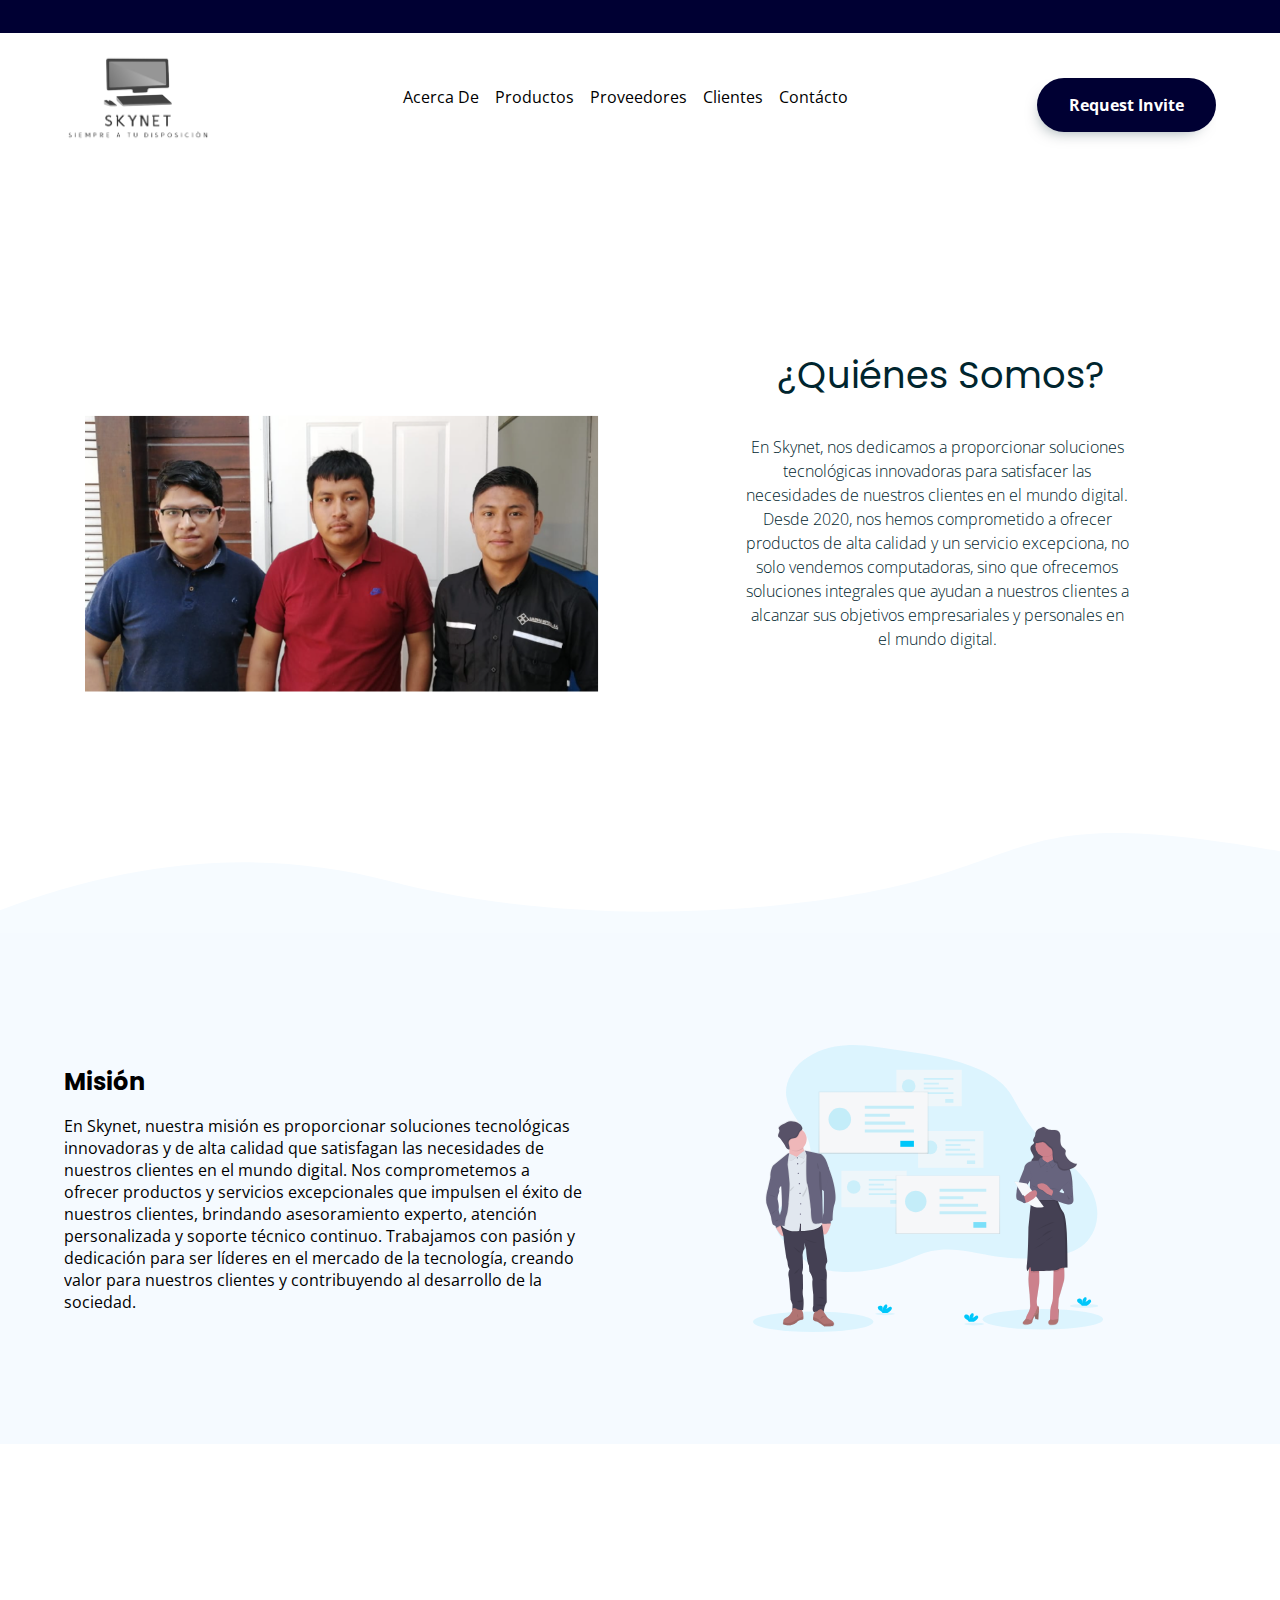
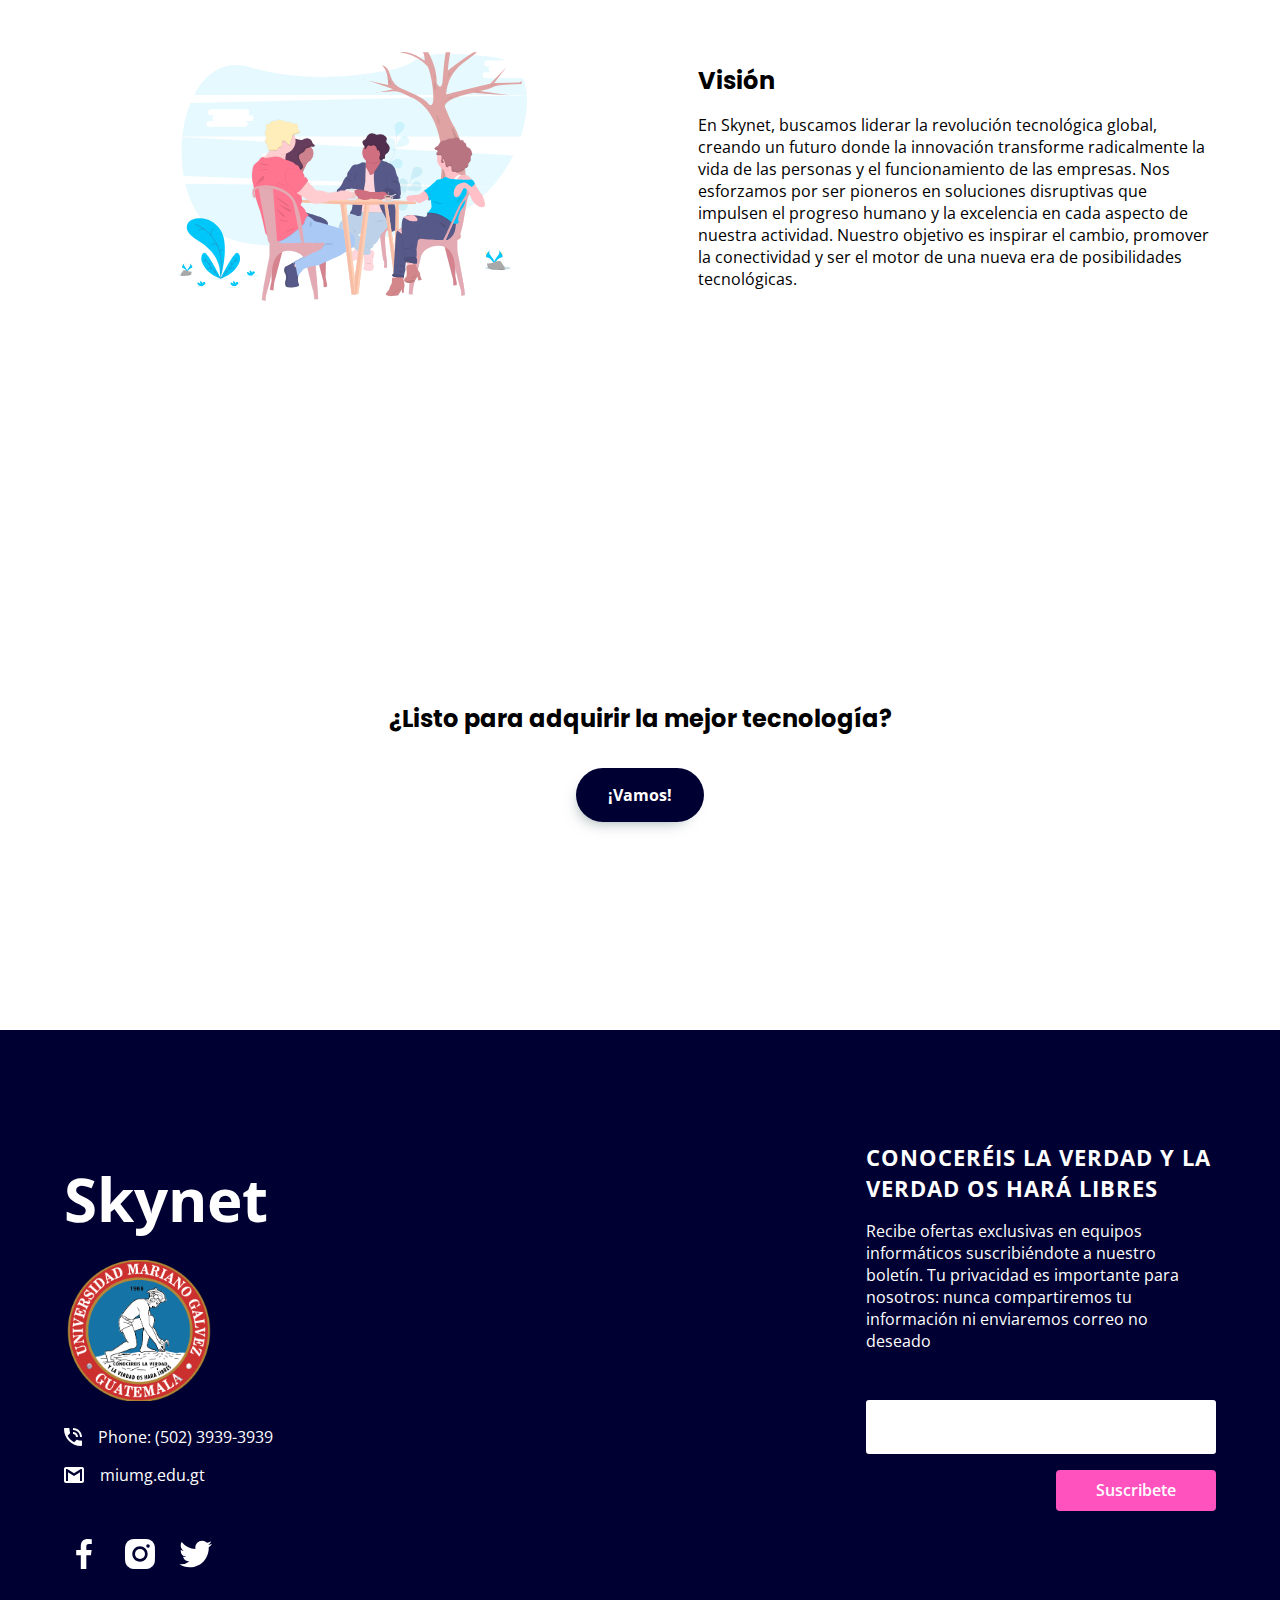
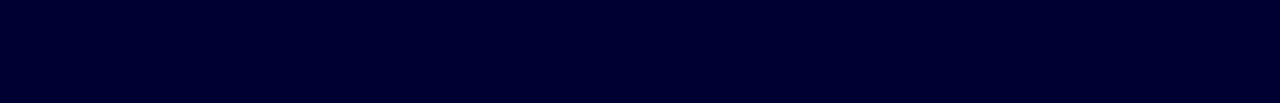
<file: PryWeb_ISC/PryWebVentaComputadoras/index.html>
<!DOCTYPE html>
<html lang="es">

<head>
  <meta charset="UTF-8">
  <meta name="viewport" content="width=device-width, initial-scale=1.0">
  <link rel="icon" type="image/png" sizes="32x32" href="./images/favicon-32x32.png">
  <title>Skynet</title>
  <link rel="stylesheet" href="css/styles.css">
</head>

<body>
  <div class="marquee-container">
    <div class="marquee-content">Fernando Diaz - 0900-24-25590 | Santiago Tahual - 0900-23-13350 | Arturo Chub -
      0900-23-10324 </div>
  </div>
  <header class="hero">
    <nav class="nav container">

      <figure class="nav__logo">
        <img class="logo__size" src="./images/logo.png" class="nav__img">
      </figure>

      <div class="nav__links" id="menu">
        <a href="#" class="nav__link">Acerca De</a>
        <a href="./pages/productos.html" class="nav__link">Productos</a>
        <a href="./pages/proveedores.html" class="nav__link">Proveedores</a>
        <a href="./pages/clientes.html" class="nav__link">Clientes</a>
        <a href="./pages/contacto.html" class="nav__link">Contácto</a>
      </div>

      <a href="#menu" class="nav__menu">
        <img src="./images/icon-hamburger.svg" class="nav__icon">
      </a>

      <a href="#" class="cta cta--nav">Request Invite</a>
    </nav>

    <section class="hero__main container">
      <div class="hero__texts">
        <h1 class="hero__title">¿Quiénes Somos?</h1>
        <p class="hero__paragraph">En Skynet, nos dedicamos a proporcionar soluciones
          tecnológicas innovadoras para satisfacer las necesidades de nuestros clientes en el mundo digital.
          Desde 2020, nos hemos comprometido a ofrecer productos de alta calidad y un servicio excepciona,
          no solo vendemos computadoras, sino que ofrecemos soluciones integrales que ayudan
          a nuestros clientes a alcanzar sus objetivos empresariales y personales en el mundo digital. </p>

      </div>

      <figure class="hero__picture">
        <img src="images/grupo.png" class="hero__img">
      </figure>


    </section>

    <div class="wave wave--bottom"></div>
  </header>

  <main class="main">
    <section class="section">
      <div class="section__container container">

        <figure class="section__picture">
          <img src="images/illustration-grow-together.svg" class="section__img">
        </figure>

        <div class="section__texts">
          <h2 class="subtitle">Misión</h2>
          <p class="section__paragraph">En Skynet, nuestra misión es proporcionar soluciones
            tecnológicas innovadoras y de alta calidad que satisfagan las necesidades de nuestros clientes en el mundo
            digital. Nos comprometemos a ofrecer productos y servicios excepcionales que impulsen el éxito de nuestros
            clientes, brindando asesoramiento experto, atención personalizada y soporte técnico continuo. Trabajamos con
            pasión y dedicación para ser líderes en el mercado de la tecnología, creando valor para nuestros clientes y
            contribuyendo al desarrollo de la sociedad. </p>
        </div>
      </div>
    </section>

    <section class="section section--white">
      <div class="section__container section__container--inverse container">

        <figure class="section__picture">
          <img src="images/illustration-flowing-conversation.svg" class="section__img">
        </figure>

        <div class="section__texts">
          <h2 class="subtitle"> Visión</h2>
          <p class="section__paragraph">

            En Skynet, buscamos liderar la revolución tecnológica global, creando un futuro donde la innovación
            transforme radicalmente la vida de las personas y el funcionamiento de las empresas. Nos esforzamos por ser
            pioneros en soluciones disruptivas que impulsen el progreso humano y la excelencia en cada aspecto de
            nuestra actividad. Nuestro objetivo es inspirar el cambio, promover la conectividad y ser el motor de una
            nueva era de posibilidades tecnológicas.

          </p>
        </div>
      </div>
    </section>

    <section class="question">
      <div class="question__texts container">
        <h2 class="subtitle"> ¿Listo para adquirir la mejor tecnología?</h2>
        <a href="./pages/productos.html" class="cta"> ¡Vamos!</a>
      </div>

    </section>
  </main>

  <footer class="footer">
    <div class="footer__container container">
      <section class="footer__newsletter">
        <h2 class="footer__title">Conoceréis la verdad y la verdad os hará libres </h2>
        <p class="footer__paragraph footer__paragraph--newsletter">Recibe ofertas exclusivas en equipos informáticos
          suscribiéndote a nuestro boletín. Tu privacidad es importante para nosotros: nunca compartiremos tu
          información ni enviaremos correo no deseado</p>

        <form class="footer__form">

          <input type="email" class="footer__input">
          <input type="submit" value="Suscribete" class="footer__cta">
        </form>
      </section>

      <section class="footer__content">
        <h1 style="color: white; font-weight: bold; font-size: 60px;">Skynet</h1>
        <img style="width: 150px; margin: 20px 0;" src="./images/umglogo.png" alt="">

        <div class="footer__contact">
          <img src="images/icon-phone.svg" class="footer__img">
        </div>

        <div class="footer__contact footer__contact--email">
          <img src="images/icon-email.svg" class="footer__img">
        </div>

        <div class="footer__social">
          <a href="https://www.facebook.com/u.marianogalvez/?locale=es_LA" class="footer__link">
            <img src="images/fb.svg" class="footer__icon">
          </a>
          <a href="https://www.instagram.com/marianogalvez/?hl=es" class="footer__link">
            <img src="images/instagram.svg" class="footer__icon">
          </a>
          <a href="https://x.com/marianogalvez?lang=es" class="footer__link">
            <img src="images/twitter.svg" class="footer__icon">
          </a>
        </div>

      </section>
    </div>
  </footer>
  <!-- 

 
  
 
  example@huddle.com

 -->


</body>

</html>
</file>
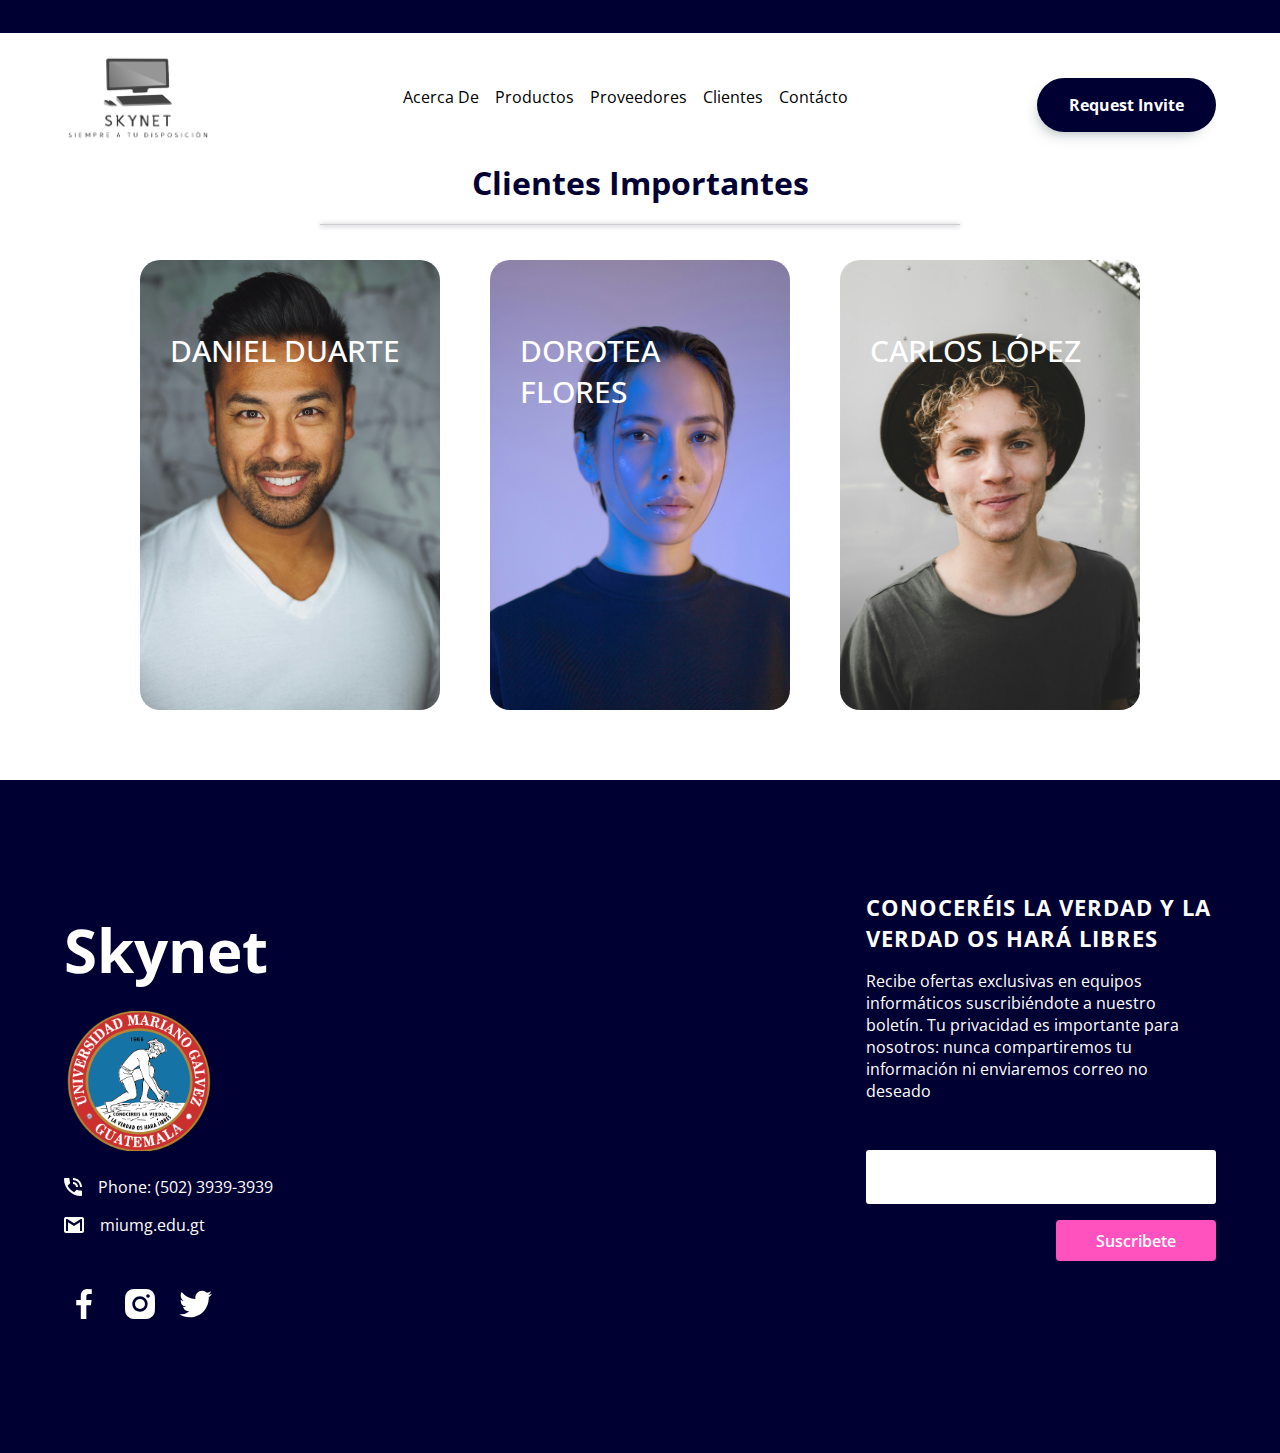
<file: PryWeb_ISC/PryWebVentaComputadoras/pages/clientes.html>
<!DOCTYPE html>
<html lang="en">

<head>
    <meta charset="UTF-8">
    <meta name="viewport" content="width=device-width, initial-scale=1.0">
    <link rel="icon" type="image/png" sizes="32x32" href="./images/favicon-32x32.png">
    <title>Skynet</title>
    <link rel="stylesheet" href="../css/styles.css">

</head>

<body>
    <div class="marquee-container">
        <div class="marquee-content">Fernando Diaz - 0900-24-25590 | Santiago Tahual - 0900-23-13350 | Arturo Chub - 0900-23-10324 </div>
    </div>
    <header class="hero">
        <nav class="nav container">

            <figure class="nav__logo">
                <img class="logo__size" src="../images/logo.png" class="nav__img">
            </figure>

            <div class="nav__links" id="menu">
                <a href="../index.html" class="nav__link">Acerca De</a>
                <a href="./productos.html" class="nav__link">Productos</a>
                <a href="./proveedores.html" class="nav__link">Proveedores</a>
                <a href="#" class="nav__link">Clientes</a>
                <a href="./contacto.html" class="nav__link">Contácto</a>
            </div>

            <a href="#menu" class="nav__menu">
                <img src="../images/icon-hamburger.svg" class="nav__icon">
            </a>

            <a href="#" class="cta cta--nav">Request Invite</a>
        </nav>
        <main>
            <h1 class="pag_titu">Clientes Importantes</h1>
            <hr class="styled-hr">

            <div class="cards-container">
                <div>
                    <div class="card">
                        <img src="../images/cliente1.jpg"
                            class="card-img" alt="">
                        <div class="card-texts">

                            <div class="card-button">
                                <h1 class="card-title">Daniel Duarte</h1>
                            </div>
                        </div>
                        <div class="card-body">
                            <h1 class="card-title">Daniel Duarte</h1>
                        
                        </div>
                    </div>
                </div>
                <div>
                    <div class="card">
                        <img src="../images/cliente2.jpg"
                            class="card-img" alt="">
                        <div class="card-texts">

                            <div class="card-button">
                                <h1 class="card-title">Dorotea Flores</h1>
                            </div>
                        </div>
                        <div class="card-body">
                            <h1 class="card-title">Dorotea Flores</h1>
                        </div>
                    </div>
                </div>
                <div>
                    <div class="card">
                        <img src="../images/cliente3.jpg"
                            class="card-img" alt="">
                        <div class="card-texts">

                            <div class="card-button">
                                <h1 class="card-title">Carlos López</h1>
                            </div>
                        </div>
                        <div class="card-body">
                            <h1 class="card-title">Carlos López</h1>
                        </div>
                    </div>
                </div>
            </div>
        </main>
        <footer class="footer">
            <div class="footer__container container">
              <section class="footer__newsletter">
                <h2 class="footer__title">Conoceréis la verdad y la verdad os hará libres </h2>
                <p class="footer__paragraph footer__paragraph--newsletter">Recibe ofertas exclusivas en equipos informáticos
                  suscribiéndote a nuestro boletín. Tu privacidad es importante para nosotros: nunca compartiremos tu
                  información ni enviaremos correo no deseado</p>
        
                <form class="footer__form">
        
                  <input type="email" class="footer__input">
                  <input type="submit" value="Suscribete" class="footer__cta">
                </form>
              </section>
        
              <section class="footer__content">
                <h1 style="color: white; font-weight: bold; font-size: 60px;">Skynet</h1>
                <img style="width: 150px; margin: 20px 0;" src="../images/umglogo.png" alt="">
        
                <div class="footer__contact">
                  <img src="../images/icon-phone.svg" class="footer__img">
                </div>
        
                <div class="footer__contact footer__contact--email">
                  <img src="../images/icon-email.svg" class="footer__img">
                </div>
        
                <div class="footer__social">
                  <a href="https://www.facebook.com/u.marianogalvez/?locale=es_LA" class="footer__link">
                    <img src="../images/fb.svg" class="footer__icon">
                  </a>
                  <a href="https://www.instagram.com/marianogalvez/?hl=es" class="footer__link">
                    <img src="../images/instagram.svg" class="footer__icon">
                  </a>
                  <a href="https://x.com/marianogalvez?lang=es" class="footer__link">
                    <img src="../images/twitter.svg" class="footer__icon">
                  </a>
                </div>
        
              </section>
            </div>
          </footer>
</body>

</html>
</file>
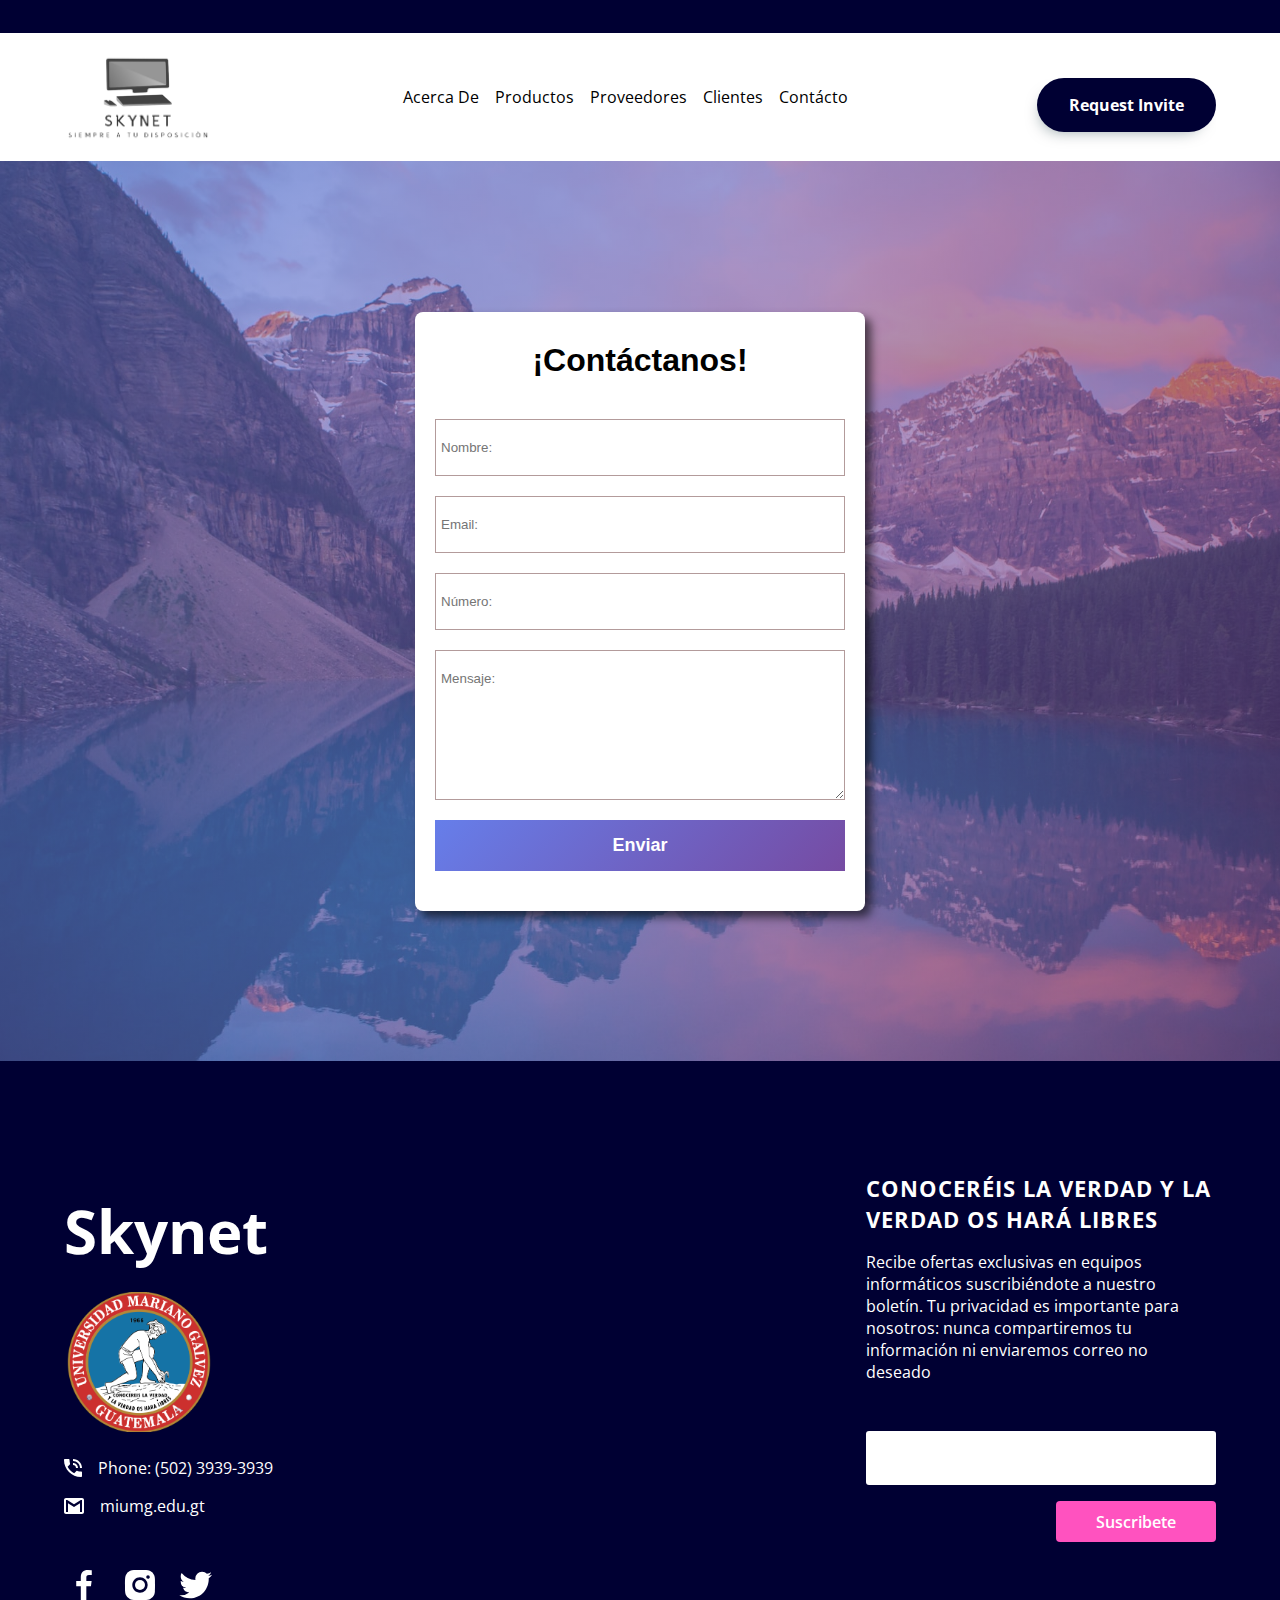
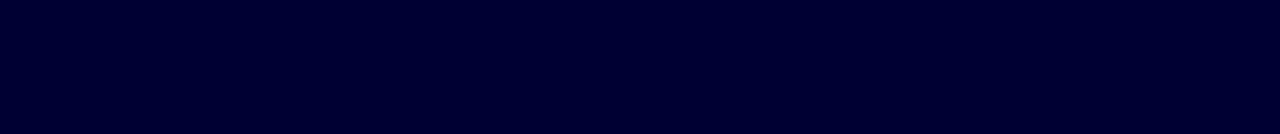
<file: PryWeb_ISC/PryWebVentaComputadoras/pages/contacto.html>
<!DOCTYPE html>
<html lang="en">

<head>
    <meta charset="UTF-8">
    <meta name="viewport" content="width=device-width, initial-scale=1.0">
    <link rel="icon" type="image/png" sizes="32x32" href="./images/favicon-32x32.png">
    <title>Skynet</title>
    <link rel="stylesheet" href="../css/styles.css">

</head>

<body>
    <div class="marquee-container">
        <div class="marquee-content">Fernando Diaz - 0900-24-25590 | Santiago Tahual - 0900-23-13350 | Arturo Chub - 0900-23-10324 </div>
    </div>
    <header class="hero">
        <nav class="nav container">

            <figure class="nav__logo">
                <img class="logo__size" src="../images/logo.png" class="nav__img">
            </figure>

            <div class="nav__links" id="menu">
                <a href="../index.html" class="nav__link">Acerca De</a>
                <a href="./productos.html" class="nav__link">Productos</a>
                <a href="./proveedores.html" class="nav__link">Proveedores</a>
                <a href="./clientes.html" class="nav__link">Clientes</a>
                <a href="#" class="nav__link">Contácto</a>
            </div>

            <a href="#menu" class="nav__menu">
                <img src="../images/icon-hamburger.svg" class="nav__icon">
            </a>

            <a href="#" class="cta cta--nav">Request Invite</a>
        </nav>
        <main>
            <div class="form-bg">
            <form class="form">
                <h2 class="form__title">¡Contáctanos!</h2>
                <input type="text" class="form__name input" placeholder="Nombre:">
                <input type="email" class="form__email input" placeholder="Email:">
                <input type="email" class="form__email input" placeholder="Número:">
                <textarea class="form__message input" placeholder="Mensaje:"></textarea>
                <button class="form__submit" type="button" onclick="enviarFormulario()">Enviar</button>
            </form>
            </div>
            <script>
                // Función para manejar el envío del formulario
                function enviarFormulario() {
                    // Muestra un mensaje de alerta
                    alert("¡Formulario enviado!");
                }
            </script>
        </main>
        <footer class="footer">
            <div class="footer__container container">
              <section class="footer__newsletter">
                <h2 class="footer__title">Conoceréis la verdad y la verdad os hará libres </h2>
                <p class="footer__paragraph footer__paragraph--newsletter">Recibe ofertas exclusivas en equipos informáticos
                  suscribiéndote a nuestro boletín. Tu privacidad es importante para nosotros: nunca compartiremos tu
                  información ni enviaremos correo no deseado</p>
        
                <form class="footer__form">
        
                  <input type="email" class="footer__input">
                  <input type="submit" value="Suscribete" class="footer__cta">
                </form>
              </section>
        
              <section class="footer__content">
                <h1 style="color: white; font-weight: bold; font-size: 60px;">Skynet</h1>
                <img style="width: 150px; margin: 20px 0;" src="../images/umglogo.png" alt="">
        
                <div class="footer__contact">
                  <img src="../images/icon-phone.svg" class="footer__img">
                </div>
        
                <div class="footer__contact footer__contact--email">
                  <img src="../images/icon-email.svg" class="footer__img">
                </div>
        
                <div class="footer__social">
                  <a href="https://www.facebook.com/u.marianogalvez/?locale=es_LA" class="footer__link">
                    <img src="../images/fb.svg" class="footer__icon">
                  </a>
                  <a href="https://www.instagram.com/marianogalvez/?hl=es" class="footer__link">
                    <img src="../images/instagram.svg" class="footer__icon">
                  </a>
                  <a href="https://x.com/marianogalvez?lang=es" class="footer__link">
                    <img src="../images/twitter.svg" class="footer__icon">
                  </a>
                </div>
        
              </section>
            </div>
          </footer>
</body>

</html>
</file>
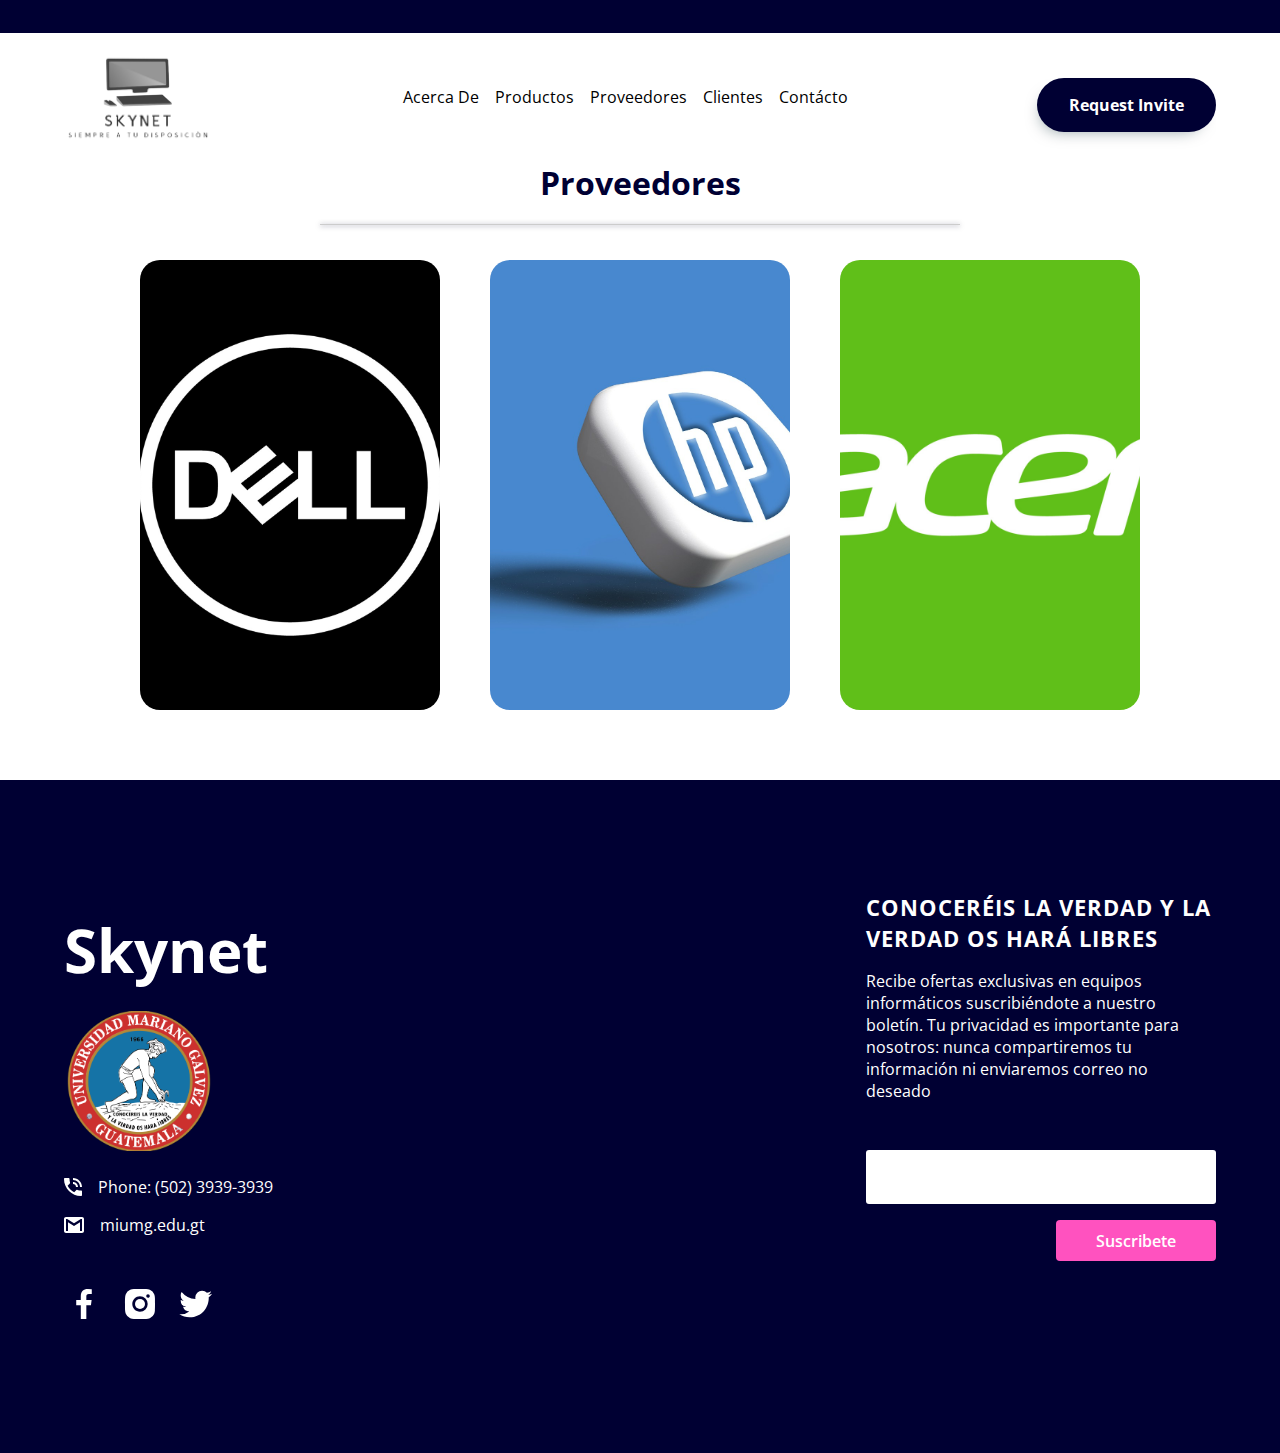
<file: PryWeb_ISC/PryWebVentaComputadoras/pages/proveedores.html>
<!DOCTYPE html>
<html lang="en">

<head>
    <meta charset="UTF-8">
    <meta name="viewport" content="width=device-width, initial-scale=1.0">
    <link rel="icon" type="image/png" sizes="32x32" href="./images/favicon-32x32.png">
    <title>Skynet</title>
    <link rel="stylesheet" href="../css/styles.css">

</head>

<body>
    <div class="marquee-container">
        <div class="marquee-content">Fernando Diaz - 0900-24-25590 | Santiago Tahual - 0900-23-13350 | Arturo Chub - 0900-23-10324 </div>
    </div>
    <header class="hero">
        <nav class="nav container">

            <figure class="nav__logo">
                <img  class="logo__size" src="../images/logo.png" class="nav__img">
            </figure>

            <div class="nav__links" id="menu">
                <a href="../index.html" class="nav__link">Acerca De</a>
                <a href="./productos.html" class="nav__link">Productos</a>
                <a href="#" class="nav__link">Proveedores</a>
                <a href="./clientes.html" class="nav__link">Clientes</a>
                <a href="./contacto.html" class="nav__link">Contácto</a>
            </div>

            <a href="#menu" class="nav__menu">
                <img src="../images/icon-hamburger.svg" class="nav__icon">
            </a>

            <a href="#" class="cta cta--nav">Request Invite</a>
        </nav>
        <main>
            <h1 class="pag_titu">Proveedores</h1>
            <hr class="styled-hr">

            <div class="cards-container">
                <div>
                    <div class="card">
                        <img src="../images/dell.jpg"
                            class="card-img" alt="">
                        <div class="card-texts">

                            <div class="card-button">
                               
                            </div>
                        </div>
                        <div class="card-body">
                            <h1 class="card-title">DELL</h1>
                            <button style="cursor: pointer; " onclick="window.location.href = 'https://www.dell.com/es-gt/lp';" class="cta more_details">
                                <span > ¡Visitalos! </span>
                            </button>
                        </div>
                    </div>
                </div>
                <div>
                    <div class="card">
                        <img src="../images/hp.jpg"
                            class="card-img" alt="">
                        <div class="card-texts">

                            <div class="card-button">
                                
                            </div>
                        </div>
                        <div class="card-body">
                            <h1 class="card-title">HP</h1>
                            <button style="cursor: pointer; " onclick="window.location.href = 'https://www.hp.com/lamerica_nsc_cnt_amer-es/home.html';" class="cta more_details">
                                <span> ¡Visitalos! </span>
                            </button>
                        </div>
                    </div>
                </div>
                <div>
                    <div class="card">
                        <img src="../images/acer.jpg"
                            class="card-img" alt="">
                        <div class="card-texts">

                            <div class="card-button">
                                
                            </div>
                        </div>
                        <div class="card-body">
                            <h1 class="card-title">ACER</h1>
                            <button style="cursor: pointer; " onclick="window.location.href = 'https://www.acer.com/es-es';" class="cta more_details">
                                <span> ¡Visitalos! </span>
                            </button>
                        </div>
                    </div>
                </div>
            </div>
        </main>
        <footer class="footer">
            <div class="footer__container container">
              <section class="footer__newsletter">
                <h2 class="footer__title">Conoceréis la verdad y la verdad os hará libres </h2>
                <p class="footer__paragraph footer__paragraph--newsletter">Recibe ofertas exclusivas en equipos informáticos
                  suscribiéndote a nuestro boletín. Tu privacidad es importante para nosotros: nunca compartiremos tu
                  información ni enviaremos correo no deseado</p>
        
                <form class="footer__form">
        
                  <input type="email" class="footer__input">
                  <input type="submit" value="Suscribete" class="footer__cta">
                </form>
              </section>
        
              <section class="footer__content">
                <h1 style="color: white; font-weight: bold; font-size: 60px;">Skynet</h1>
                <img style="width: 150px; margin: 20px 0;" src="../images/umglogo.png" alt="">
        
                <div class="footer__contact">
                  <img src="../images/icon-phone.svg" class="footer__img">
                </div>
        
                <div class="footer__contact footer__contact--email">
                  <img src="../images/icon-email.svg" class="footer__img">
                </div>
        
                <div class="footer__social">
                  <a href="https://www.facebook.com/u.marianogalvez/?locale=es_LA" class="footer__link">
                    <img src="../images/fb.svg" class="footer__icon">
                  </a>
                  <a href="https://www.instagram.com/marianogalvez/?hl=es" class="footer__link">
                    <img src="../images/instagram.svg" class="footer__icon">
                  </a>
                  <a href="https://x.com/marianogalvez?lang=es" class="footer__link">
                    <img src="../images/twitter.svg" class="footer__icon">
                  </a>
                </div>
        
              </section>
            </div>
          </footer>
</body>

</html>
</file>
<file: PryWeb_ISC/PryWebVentaComputadoras/css/styles.css>
@import url('https://fonts.googleapis.com/css2?family=Open+Sans:wght@400;600;700&family=Poppins:wght@700&display=swap');


* {
    margin: 0;
    padding: 0;
    box-sizing: border-box;
    /* outline: 1px solid red; */
}

:root {
    --padding-container: 4rem 0;
    --font-body: 'Open Sans', sans-serif;
    --font-headings: 'Poppins', sans-serif;


    --pink: hsl(322, 100%, 66%);
    --light-pink: hsl(321, 100%, 78%);
    --light-red: hsl(0, 100%, 63%);
    --very-dark-cyan: hsl(192, 100%, 9%);
    --very-pale-blue: hsl(207, 100%, 98%);
    --gradient: linear-gradient(135deg, #667eea 0%, #764ba2 100%);
    --gradient1: linear-gradient(135deg, #667eea86 0%, #764ba28e 100%);
    --url-img: url("../images/bg.jpg");
    --box-shadow: 6px 6px 10px rgba(0,0,0,.6);
    --width: 100%;
    --radius: 8px;
}

body {
    font-family: var(--font-body);
}

.container {
    max-width: 1200px;
    width: 90%;
    margin: 0 auto;
    overflow: hidden;
    padding: var(--padding-container);
}

.hero {
    min-height: 100vh;
    position: relative;
    --wave-bottom: url('../images/bg-section-top-mobile-1.svg');
}

.hero__nav {
    display: flex;
    justify-content: space-between;
    align-items: center;
    --padding-container: 4rem 0 3rem;
}

.hero__logo {
    width: 45%;
    max-width: 160px;
}

.hero__huddle {
    width: 100%;
    display: block;
}

.hero__cta {
    color: var(--light-pink);
    border: 2px solid;
    padding: .3em 1em;
    border-radius: 2em;
    font-weight: 600;
    text-decoration: none;
    box-shadow: 0 0 1px hsla(192, 100%, 9%, .5);
}

.hero__main {
    text-align: center;
    color: var(--very-dark-cyan);
}

.hero__texts {
    display: grid;
    gap: 1em;
}

.hero__title {
    font-family: var(--font-headings);
}

.hero__paragraph {
    width: 90%;
    margin: 0 auto;
    line-height: 1.5;
}

.cta {
    display: inline-block;
    background-color: #000033;
    color: #fff;
    text-decoration: none;
    justify-self: center;
    padding: 1em 1.8em;
    border-radius: 2em;
    margin-top: 1em;
    font-weight: 600;
    box-shadow: -5px 8px 16px -10px hsla(192, 100%, 9%, .5);
    border: none;
}

.logo__size{
    width: 150px;
}
.hero__picture {
    margin-top: 5em;
}

.hero__img {
    width: 100%;
    max-width: 600px;
    margin: 0 auto;
    display: block;
}

.hero__numbers {
    margin-top: 5em;
    display: flex;
    flex-direction: column;
    align-items: center;
    padding-bottom: 100px;
}

.hero__item {
    overflow: hidden;
    margin-bottom: 2em;
}

.hero__number {
    font-size: 3.5rem;
}

.hero__icon {
    display: block;
}

.wave {
    position: absolute;
    width: 100%;
    height: 100px;
    background-repeat: no-repeat;
    background-size: 100% 100px;
}

.wave--bottom {
    left: 0;
    bottom: 0;
    background-image: var(--wave-bottom);
}

.wave--top {
    left: 0;
    top: 0;
    background-image: var(--wave-top);
}

/* Section */

.section {
    background-color: var(--very-pale-blue);
    --padding-container: 7rem 0;

}

.section--white {
    --padding-container: 13rem 0;
    position: relative;
    background-color: #fff;
    --wave-top: url('../images/bg-section-bottom-mobile-1.svg');
    --wave-bottom: url('../images/bg-section-top-mobile-2.svg');
}

.section__container {
    display: flex;
    flex-direction: column;
}

.section__img {
    width: 100%;
    max-width: 350px;
    display: block;
    margin: 0 auto;
}

.section__texts {
    margin-top: 3rem;
    text-align: center;
}

.subtitle {
    margin-bottom: 1rem;
    font-family: var(--font-headings);
}

.question {
    position: relative;
    text-align: center;
    --wave-top: url('../images/bg-section-bottom-mobile-2.svg');
    --wave-bottom: url('../images/bg-footer-top-mobile.svg');
    --padding-container: 12rem 0 13rem;
}

/* Footer */

.footer {
    color: #fff;
    background-color: #000033;
}

.footer__title {
    text-transform: uppercase;
    letter-spacing: 1px;
    margin-bottom: 1rem;
    font-size: 1.4rem;
}

.footer__paragraph--newsletter {
    margin: 1rem 0 0;
}

.footer__paragraph {
    margin: 1rem 0 3rem;
}


.footer__form {
    display: flex;
    flex-wrap: wrap;
    margin-bottom: 5em;
}


.footer__input {
    flex: 100%;
    font-size: 1rem;
    font-family: var(--font-body);
    border: none;
    outline: none;
    border-radius: 3px;
    padding: 1em .3em;
    margin-bottom: 1em;
}

.footer__cta {
    background-color: var(--pink);
    font-size: 1rem;
    font-family: var(--font-body);
    color: #fff;
    padding: .6em 2.5em;
    border: none;
    border-radius: 4px;
    font-weight: 600;
    margin-left: auto;
}

.footer__contact {
    display: grid;
    grid-auto-flow: column;
    grid-auto-columns: max-content;
    gap: 1em;
    align-items: center;
}

.footer__contact--email {
    margin: 1em 0 3em;
}

.footer__contact::after {
    content: "Phone: (502) 3939-3939";
}

.footer__contact--email::after {
    content: "miumg.edu.gt";
}

.footer__social {
    display: grid;
    grid-auto-flow: column;
    grid-auto-columns: 40px;
    gap: 1em;
}

.footer__link {
    text-decoration: none;
}

.footer__icon {
    display: block;
    width: 100%;
}

@media (min-width:768px) {
    .hero {
        --wave-bottom: url('../images/bg-section-top-desktop-1.svg');
    }

    .hero__main {
        --padding-container: 8rem 0;
    }

    .hero__title {
        font-size: 3rem;
    }

    .hero__paragraph {
        width: 70%;
    }

    .cta {
        padding: 1em 2.2em;
    }

    .hero__numbers {

        flex-direction: row;
        justify-content: space-around;
    }


    .hero__number {
        font-size: 5rem;
    }

    /* Section */

    .section--white {
        --wave-top: url('../images/bg-section-bottom-desktop-1.svg');
        --wave-bottom: url('../images/bg-section-top-desktop-2.svg');
    }

    .section__container{
        flex-direction: row-reverse;
        align-items: center;
        justify-content: space-between;
    }

    .section__container--inverse{
        flex-direction: row;
    }
    
    .section__picture{
        width: 50%;
    }

    .section__texts{
        width: 45%;
        margin: 0;
        text-align: left;
    }

    .question {
        --wave-top: url('../images/bg-section-bottom-desktop-2.svg');
        --wave-bottom: url('../images/bg-footer-top-desktop.svg');
        --padding-container: 12rem 0 13rem;
    }
    
    .footer{
        --padding-container: 7rem 0;
    }

    .footer__container{
        display: flex;
    }

    .footer__newsletter{
        order: 1;
        width: 50%;
        max-width: 350px;
        margin-left: auto;
    }

    .footer__content{
        width: 50%;
        max-width: 300px;
    }
}




.nav{
    background-color: var(--white);
    height: 70px;
    display: flex;
    justify-content: space-between;
    align-items: center;
}

.nav__img{
    display: block;
}

.nav__icon{
    display: block;
}

.nav__links{
    position: fixed;
    top: 80px;
    left: 0;
    right: 0;
    margin: 0 auto;
    width: 90%;
    background-color: #fff;
    padding: 3em 1em;
    box-shadow: 0 0 3px rgb(0, 0, 0, .7);
    z-index: 1000;
    border-radius: 6px;
    display: grid;
    justify-items: center;
    gap: 2em;
    transition: transform .3s;
    transform: translateY(-150%);
}

.nav__links:target{
    transform: translateY(0);
}

.nav__link{
    text-decoration: none;
    color: var(--dark-blue);
}




.hero__main{
    max-width: 1200px;
}

.hero__background{
    width: 100%;
    height: 300px;
    background-image: url('../images/bg-intro-mobile.svg');
    background-repeat: no-repeat;
    background-size: 100% 350px;
    position: relative;
}

.hero__background::before{
    content: "";
    position: absolute;
    left: 0;
    right: 0;
    width: 100%;
    max-width: 500px;
    height: 300px;
    margin: 0 auto;
    background-image: url('../images/image-mockups.png');
    background-size: cover;
    background-position: bottom;
    background-repeat: no-repeat;
}

.hero__texts{
    width: 90%;
    margin: 0 auto;
    text-align: center;
    padding-bottom: 80px;
}

.hero__title{
    margin-top: 1em;
    font-size: 2.3rem;
    font-weight: 400;
    color: var(--dark-blue);
}

.hero__paragraph{
    line-height: 1.5;
    font-weight: 300;
    margin: 1em 0 1.5em;
    color: var(--grayish-blue);
}

.cta{
    display: inline-block;
    padding: 1em 2em;
    background-image: 
    linear-gradient(to right, var(--lime-green), var(--bright-cyan));
    color: #fff;
    text-decoration: none;
    font-weight: bold;
    border-radius: 2em;
}


.easybank{
    background-color: var(--light-grayish-blue);
}

.easybank__container{
    text-align: center;
    padding: 70px 0;
}

.title{
    font-size: 2rem;
    font-weight: 400;
    color: var(--dark-blue);
}

.easybank__paragraph{
    line-height: 1.5;
    margin-top: 1em;
    margin-bottom: 4em;
    color: var(--grayish-blue);
}

.easybank__services{
    display: grid;
    gap: 3em;
    max-width: 400px;
    margin: 0 auto;
}

.easybank__icon{
    display: block;
    margin: 0 auto;
    width: max-content;
}

.easybank__title{
    margin: 1em 0;
    color: var(--dark-blue);
    font-weight: 400;
}

.easybank__copy{
    line-height: 1.5;
    color: var(--grayish-blue);
}

.articles{
    background-color: var(--very-light-gray);
}

.articles__container{
    padding: 70px 0;
    text-align: center;
}

.articles__content{
    margin-top: 2em;
    display: grid;
    gap: 2em;
}

.articles__article{
    --img-bg: url('../images/image-currency.jpg');
    width: 100%;
    max-width: 400px;
    margin: 0 auto;
    background-color: #fff;
    border-radius: 7px;
    box-shadow: 0 0 3px rgb(0, 0, 0, .2);
    overflow: hidden;
    text-align: left;
}

.articles__article:nth-of-type(2){
    --img-bg: url('../images/image-restaurant.jpg');
}
.articles__article:nth-of-type(3){
    --img-bg: url('../images/image-plane.jpg');
}
.articles__article:nth-of-type(4){
    --img-bg: url('../images/image-confetti.jpg');
}

.articles__img{
    width: 100%;
    height: 250px;
    background-image: var(--img-bg);
    background-size: cover;
    background-position: center;
}

.articles__text{
    padding: 1.5em 1em 2.5em;
}

.articles__author{
    color: var(--grayish-blue);
    font-size: .8rem;
}

.articles__title{
    color: var(--dark-blue);
    font-weight: 400;
    margin: .7rem 0;
}

.articles__paragraph{
    color: var(--grayish-blue);
    line-height: 1.5;
}



.cta--nav{
    display: none;
}
.cards-container {
    display: flex;
    gap: 35px 50px;
    flex-wrap: wrap;
    align-items: center;
    margin-top: 35px;
    justify-content: center;
    margin-bottom: 70px;

}


.card {
    width: 300px;
    height: 450px;
    border-radius: 20px;
    overflow: hidden;
    /* border: 8px solid #fff;*/
    position: relative;
}

.card-img {
    width: 100%;
    height: 100%;
    object-fit: cover;
    border-radius: 15px;
}


.card-body {
    width: 100%;
    height: 100%;
    top: 0;
    right: -100%;
    position: absolute;
    backdrop-filter: blur(5px);
    border-radius: 15px;
    color: #fff;
    padding: 50px;
    cursor: pointer;
    display: flex;
    flex-direction: column;
    justify-content: center;
    transition: all .5s ease;
    gap: 25px;

}

.card-texts {
    width: 100%;
    height: 100%;
    top: 0;
    right: 0%;
    position: absolute;
    border-radius: 15px;
    color: #fff;
    padding: 30px;
    display: flex;
    flex-direction: column;
    /* justify-content: center; */
    transition: 2s;

}

.card:hover .card-body {
    right: 0;
}

.card-title {
    text-transform: uppercase;
    font-size: 30px;
    font-weight: 500;
    margin-top: 40px;
}

.card-owner {
    text-transform: capitalize;
    font-size: 20px;
    font-weight: 300;

}

.card-info {
    font-size: 25px;
    line-height: 25px;
    font-weight: 400;
}


.hover-underline-animation {
    position: relative;
    color: #ffffff;
    padding-bottom: 20px;
}

.hover-underline-animation:after {
    content: "";
    position: absolute;
    width: 100%;
    transform: scaleX(0);
    height: 1.5px;
    bottom: 0;
    left: 0;
    background-color: #fff;
    transform-origin: bottom right;
    transition: transform 0.25s ease-out;
}

.cta:hover .hover-underline-animation:after {
    transform: scaleX(1);
    transform-origin: bottom left;
}
.form{
    width: 450px;
    background: #fff;
    margin: 70px auto;
    padding: 30px 20px 40px ;
    text-align: center;
    border-radius: var(--radius);
    box-shadow: var(--box-shadow);
    overflow: hidden;
}

.input{
    width: var(--width);
    padding: 20px 5px;
    display: block;
    margin-bottom: 20px;
    border: 1px solid #b39b9b;
    outline: none;
}

.input, .form__submit{
    font-family: inherit;
}

.form__title{
    margin-bottom: 40px;
    font-size: 2rem;
}

.form__message{
    max-width: var(--width);
    min-width: var(--width);
    min-height: 150px;
    max-height: 150px;
}

.form__submit{
    display: block;
    width: var(--width);
    font-size: 18px;
    background-image: var(--gradient);
    padding: 15px 30px;
    border: none;
    color: #fff;
    font-weight: 700;
    cursor: pointer;
}

.form__submit:hover{
    background-image: var(--gradient1);
}

.form-bg{
    font-family: 'Raleway', sans-serif;
    min-height: 100vh;
    background-image: var(--gradient1), var(--url-img);
    background-size: cover;
    background-position: center;
    display: flex;
    align-items: center;

}
.styled-hr {
    width: 50%;
            margin: 20px auto; 
            border: none; 
            height: 1px; 
            background: #ccc; 
            box-shadow: 0 -1px 5px rgba(0, 0, 0, 0.1), 
                        0 1px 5px rgba(0, 0, 51, 0.5); 
}

.pag_titu{
        text-align: center; 
            color: #000033
}
@media screen and (max-width:768px){
    body{
    
        background-repeat: no-repeat;
    }

    .form{
        margin: 0 auto;
    }
}

@media screen and (max-width:425px){
    body{
      
    }

    .form{
        width: 90%;
    }

    .form__title{
        font-size: 1.5rem;
    }

    .form__submit{
        font-size: 16px;
    }
}
.marquee-container {
    width: 100%; 
    overflow: hidden; 
    background-color: #000033; 
    white-space: nowrap; 
}

.marquee-content {
    display: inline-block; 
    padding-left: 100%; 
    animation: marquee 10s linear infinite;
    font-size: 24px; 
    color: #ffffff; 
    font-weight: bold; 
}

@keyframes marquee {
    0% { transform: translateX(0); }
    100% { transform: translateX(-100%); }
}

@media (min-width:768px) {
    .nav__links{
        position: unset;
        transform: unset;
        margin: 0;
        border-radius: 0;
        box-shadow: unset;
        padding: 0;
        width: max-content;
        display: flex;
        gap: 1em;
        height: 100%;
    }

    .nav__link{
        display: flex;
        align-items: center;
        height: 100%;
        text-decoration: none;
        color: var(--grayish-blue);
        position: relative;
    }

    .nav__link::before{
        content: "";
        position: absolute;
        width: 100%;
        height: 4px;
        background-color: var(--lime-green);
        bottom: 0;
        left: 0;
        opacity: 0;
        transition:opacity .3s ;
    }

    .nav__link:hover::before{
        opacity: 1;
    }

    .nav__menu{
        display: none;
    }



    .cta--nav{
        display: inline-block;
    }

    .hero__main{
        width: 95%;
        margin-left: auto;
        display: flex;
        flex-direction: row-reverse;
        height: 450px;
        align-items: center;
    }

    .hero__background{
        width: 50%;
        height: 100%;

        background-image: url("../images/bg-intro-desktop.svg");
        background-size: cover;
        background-repeat: no-repeat;
        background-position: left center;
    }

    .hero__background::before{
        left: unset;
        right: 0;
        height: 550px;
        background-position: 50px -45px;
    }

    .hero__texts{
        width: 40%;
        padding-bottom: 0;
        margin: 0 auto;
        text-align: start;
    }

    .hero__title{
        margin: 0;
    }

    .easybank__container{
        text-align: start;
    }

    .easybank__paragraph{
        width: 550px;
    }

    .easybank__services{
        margin: 0;
        max-width: unset;
        grid-template-columns: repeat(4,1fr);
        gap: 1.5em;
    }

    .easybank__icon{
        margin-left: unset;
    }

    .articles__container{
        text-align: start;
    }

    .articles__content{
        gap: 1em;
        grid-template-columns: repeat(4,1fr);
    }

    .articles__article{
        max-width: unset;
    }

    .footer__container{
        display: flex;
        align-items: center;
    }

    .footer__nav{
        margin-top:0;
        margin-left: 60px;
        column-gap: 60px;
        grid-template-columns: repeat(2,1fr);
    }

    .footer__cta{
        margin-left: auto;
    }

    .cta--footer{
        margin: 0 0 1.5em;
    }
}

@media (min-width:1270px) {
    .hero__main{
        margin: 0 auto;
    }
}

@media (max-width:768px){

    .form {
        margin: 10px auto;
    }
    
    .hero__texts{
        padding: 0;
    }
    .hero__paragraph{
        width: 100%;
        text-align: center;
    }
}

@media (min-width:768px){

  .cta--nav{
    display: none;
  }
  .hero__title {
     margin: 0; 
     text-align: center;
  }
   .hero__img{
    width: 80%;
   }

   .hero__main{
    height: 700px;
   }


}


@media (min-width:1024px){
    .cta--nav{
        display: block;
      }

      .hero__img{
        width: 90%;
       }

       .hero__paragraph{
        text-align: center;
        margin-left: 45px;
        width: 80%;
       }
       
  
  }


  @media (min-width:1440px){
    
      .hero__img{
        width: 100%;
       }

       .hero__paragraph{
        text-align: center;
        margin-left: 45px;
        width: 100%;
        font-size: 22px;
       }

       .hero__title{
        margin-left: 80px;
       }

       .section__paragraph{

        font-size: 20px;
       }
       
       .form{
        width: 650px;
       }
  
  }


  @media (max-width:426px){
    
.form{
    margin: 10px 20px;
}
     

}
</file>
